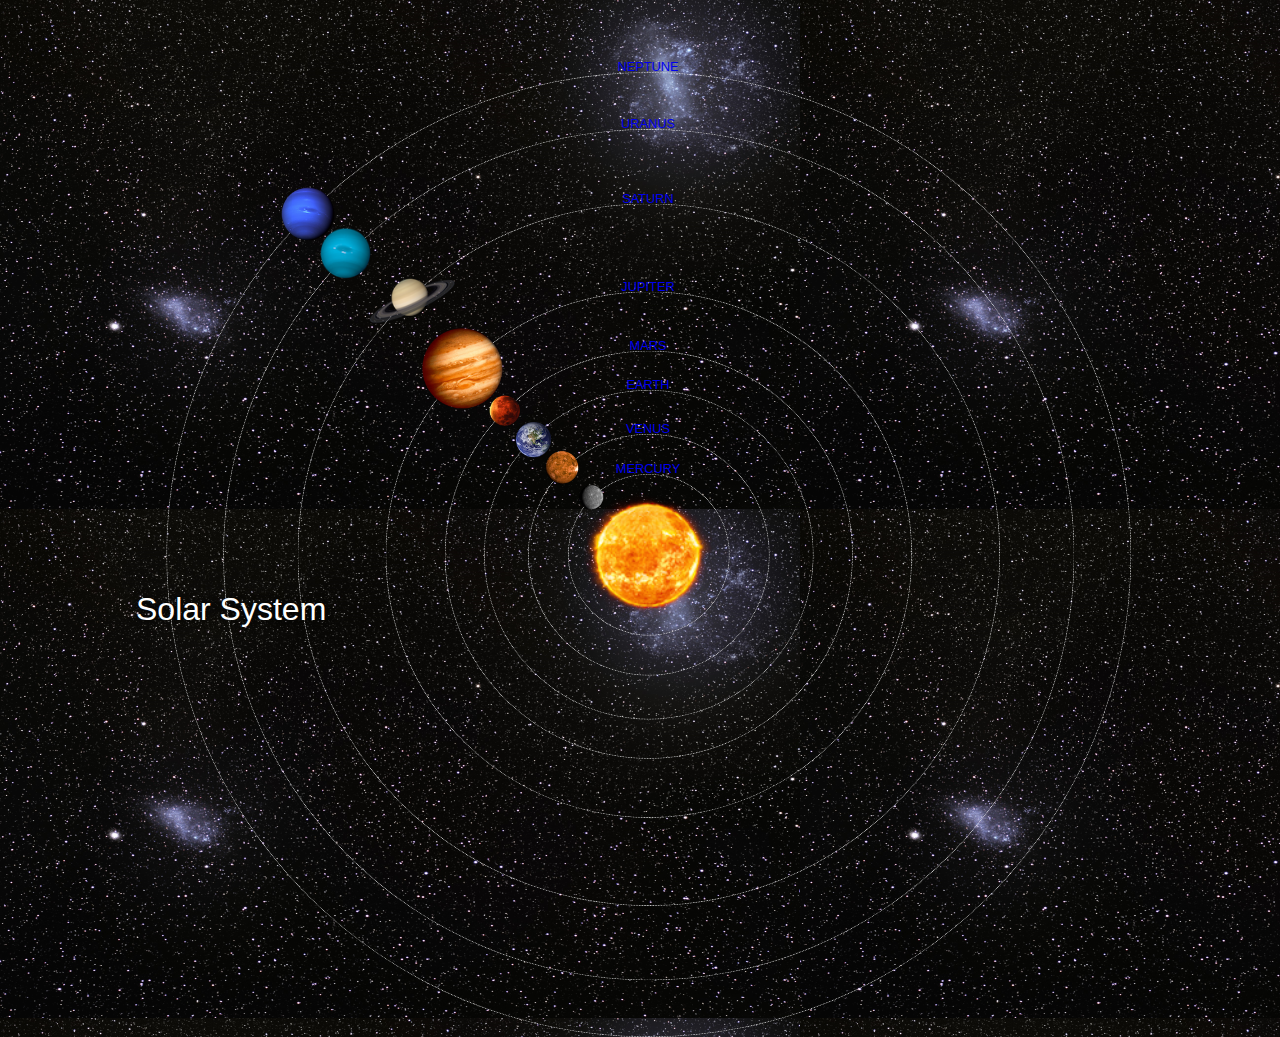
<file: index.html>
<!DOCTYPE html>
<html>
    <head>
        <title>Solar System</title>
        <link rel="stylesheet" href="style.css">
    </head>
    <body>
        <div id="container">
            <h1>Solar System</h1>
            <a href="sun.html"><img src="images/sun.png" id="sun"/></a>
            
            <div id="neptune-orbit">
                <a href="neptune.html"><img src="images/neptune.png" id="neptune"/></a>
            </div>
            <div id="neptune-label" class="label-box">
                <a href="neptune.html">NEPTUNE</a>
            </div>
            
            <div id="uranus-orbit">
                <a href="uranus.html"><img src="images/uranus.png" id="uranus"/></a>
            </div>
            <div id="uranus-label" class="label-box">
                <a href="uranus.html">URANUS</a>
            </div>

            <div id="saturn-orbit">
                <a href="saturn.html"><img src="images/saturn.png" id="saturn"/></a>
            </div>
            <div id="saturn-label" class="label-box">
                <a href="saturn.html">SATURN</a>
            </div>

            <div id="jupiter-orbit">
                <a href="jupiter.html"><img src="images/jupiter.png" id="jupiter"/></a>
            </div>
            <div id="jupiter-label" class="label-box">
                <a href="jupiter.html">JUPITER</a>
            </div>

            <div id="mars-orbit">
                <a href="mars.html"><img src="images/mars.png" id="mars"/></a>
            </div>
            <div id="mars-label" class="label-box">
                <a href="mars.html">MARS</a>
            </div>

            <div id="earth-orbit">
                <a href="earth.html"><img src="images/earth.png" id="earth"/></a>
            </div>
            <div id="earth-label" class="label-box">
                <a href="earth.html">EARTH</a>
            </div>

            <div id="venus-orbit">
                <a href="venus.html"><img src="images/venus.png" id="venus"/></a>
            </div>
            <div id="venus-label" class="label-box">
                <a href="venus.html">VENUS</a>
            </div>

            <div id="mercury-orbit">
                <a href="mercury.html"><img src="images/mercury.png" id="mercury"/></a>
            </div>
            <div id="mercury-label" class="label-box">
                <a href="mercury.html">MERCURY</a>
            </div>
        </div>
    </body>
</html>
</file>
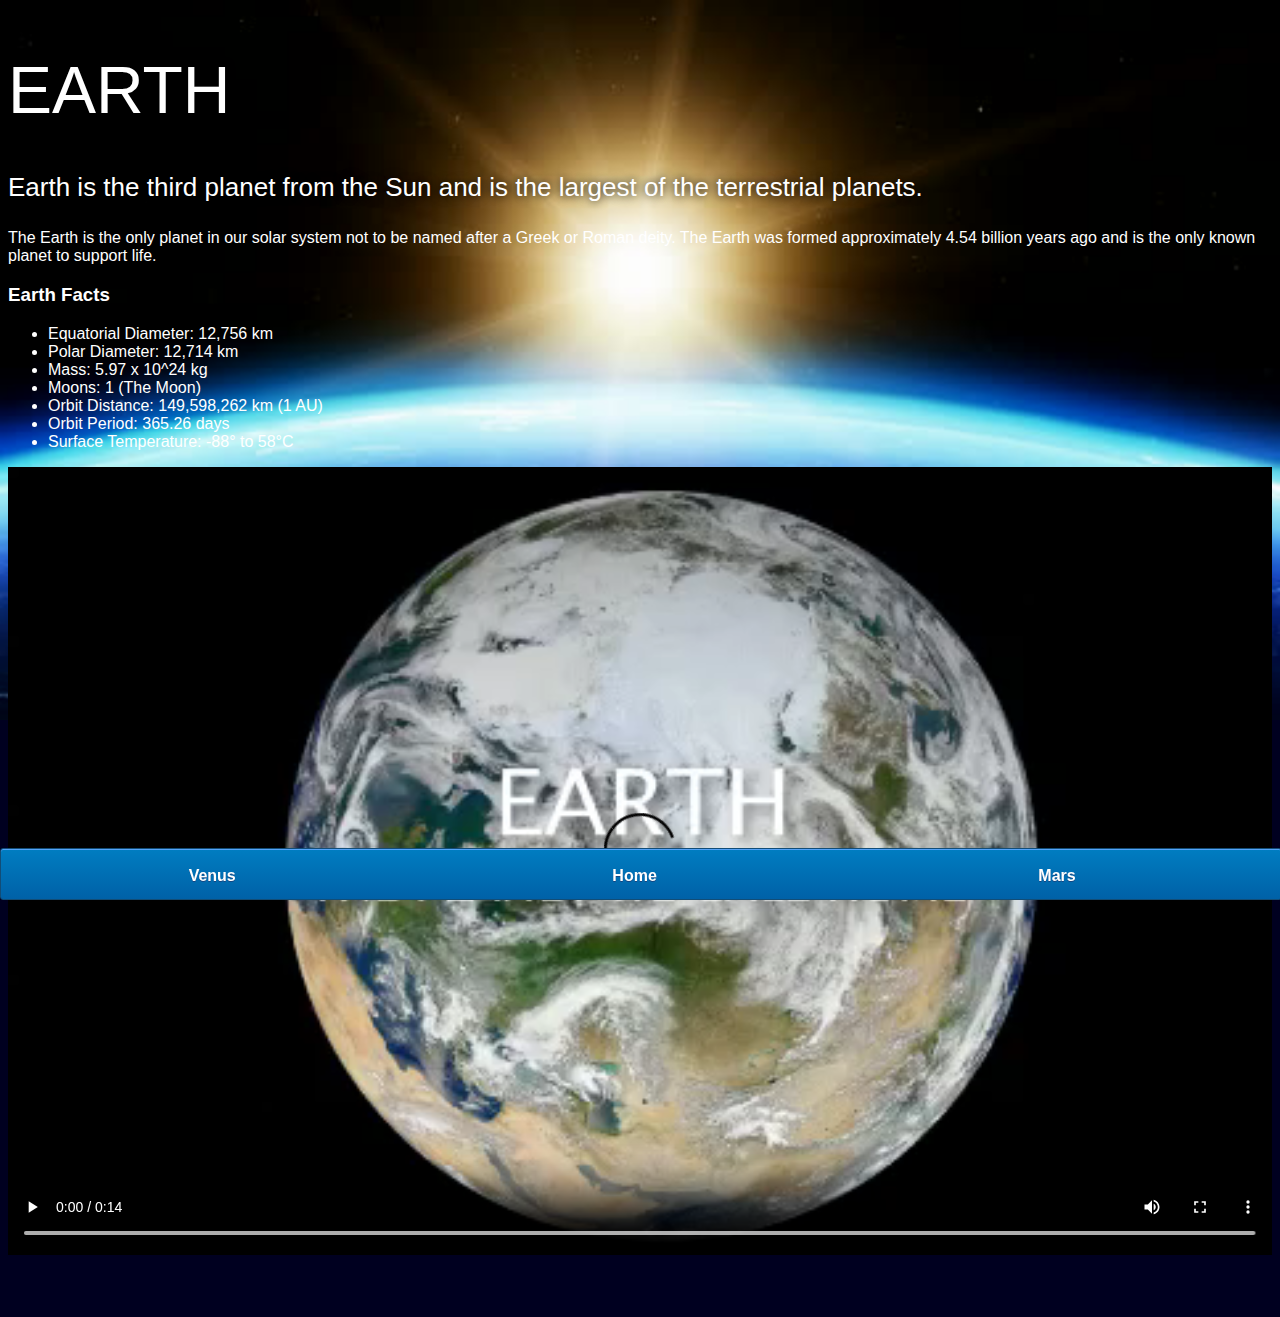
<file: earth.html>
<!DOCTYPE html>
<html>
    <head>
        <title>Solar System</title>
        <link rel="stylesheet" href="style-pages.css"/>
    </head>
    <body>
        <div id="main">
            <div id="content">
                <h1>Earth</h1>
                <p class="intro">
                    Earth is the third planet from the Sun and is the largest of the terrestrial planets. 
                </p>             

                <p>
                    The Earth is the only planet in our solar system not to be named after a Greek or Roman deity. The Earth was formed approximately 4.54 billion years ago and is the only known planet to support life.
                </p>

                <h3>Earth Facts</h3>
                <ul>
                    <li>Equatorial Diameter:	12,756 km</li>
                    <li>Polar Diameter:	12,714 km</li>
                    <li>Mass:	5.97 x 10^24 kg</li>
                    <li>Moons:	1 (The Moon)</li>
                    <li>Orbit Distance:	149,598,262 km (1 AU)</li>
                    <li>Orbit Period:	365.26 days</li>
                    <li>Surface Temperature:	-88&deg; to 58&deg;C</li>
                </ul>
                <video id="video" controls>
                    <source src="videos/earth-video.mp4" type="video/mp4">
                </video>
            </div>
            <div id="tabs-bottom">
                <a href="venus.html">Venus</a>
                <a href="index.html">Home</a>
                <a href="mars.html">Mars</a>
            </div>
        </div>
        
    </body>
</html>
</file>
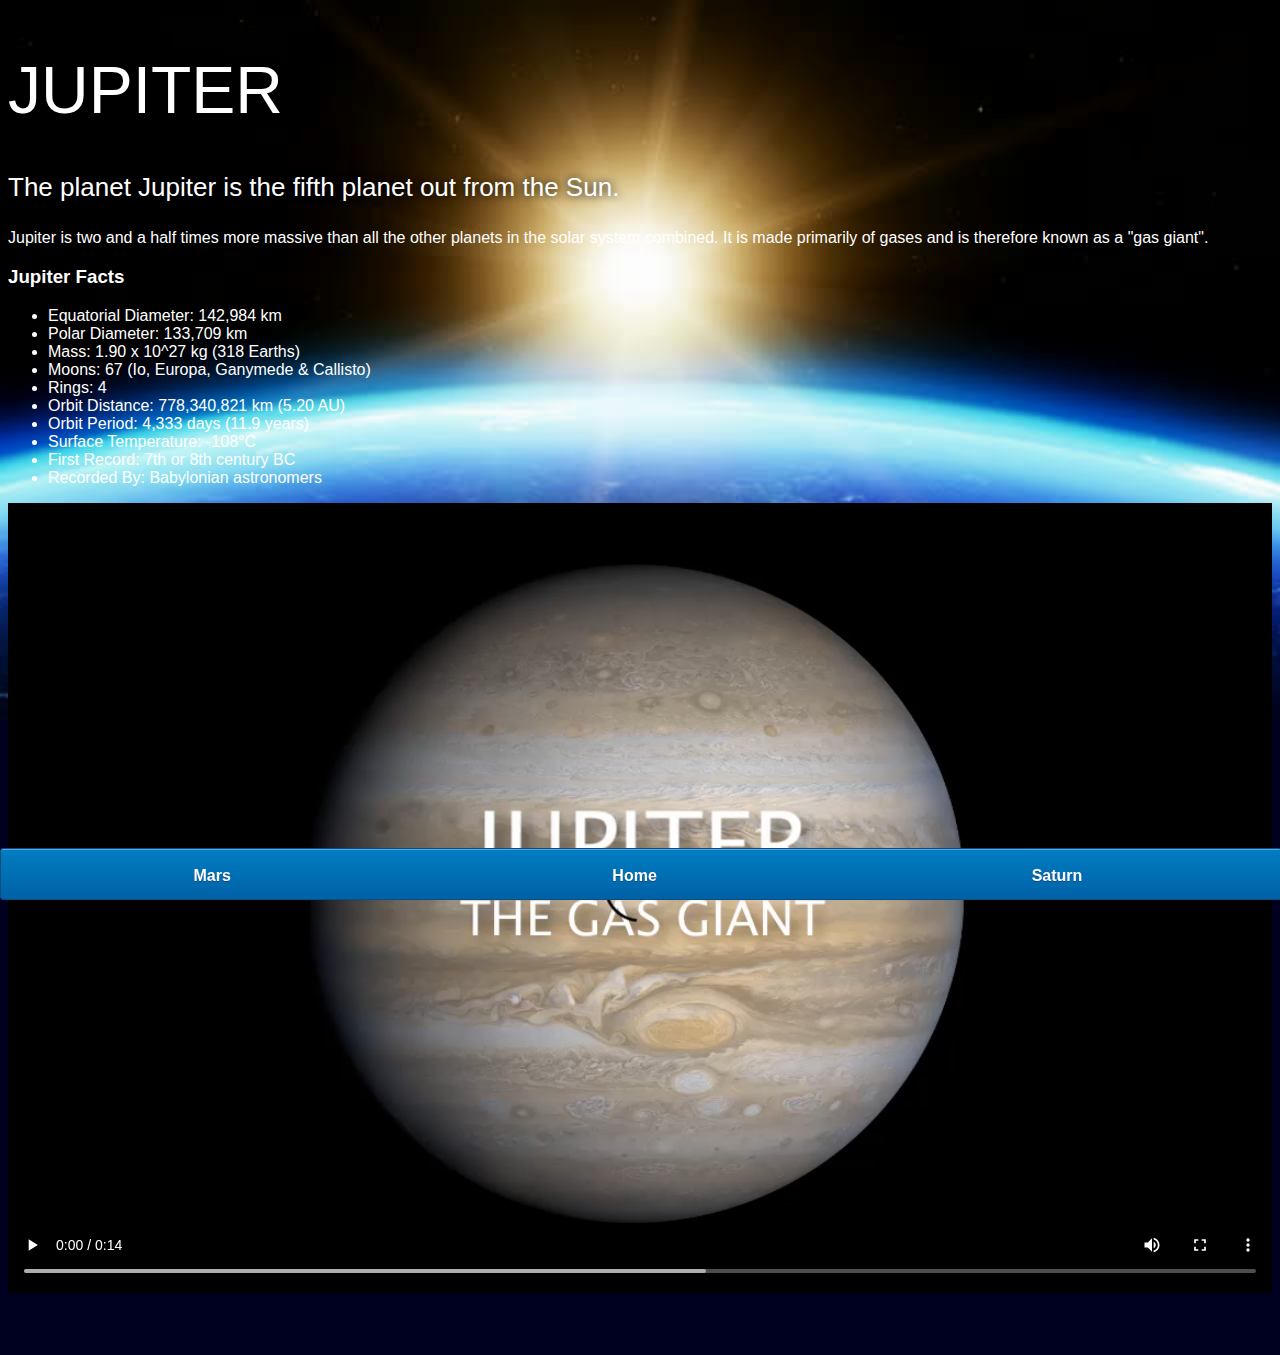
<file: jupiter.html>
<!DOCTYPE html>
<html>
    <head>
        <title>Solar System</title>
        <link rel="stylesheet" href="style-pages.css"/>
    </head>
    <body>
        <div id="main">
            <div id="content">
                <h1>Jupiter</h1>
                <p class="intro">
                    The planet Jupiter is the fifth planet out from the Sun.
                </p>             

                <p>
                    Jupiter is two and a half times more massive than all the other planets in the solar system combined. It is made primarily of gases and is therefore known as a "gas giant".
                </p>

                <h3>Jupiter Facts</h3>
                <ul>
                    <li>Equatorial Diameter:	142,984 km</li>
                    <li>Polar Diameter:	133,709 km</li>
                    <li>Mass:	1.90 x 10^27 kg (318 Earths)</li>
                    <li>Moons:	67 (Io, Europa, Ganymede & Callisto)</li>
                    <li>Rings:	4</li>
                    <li>Orbit Distance:	778,340,821 km (5.20 AU)</li>
                    <li>Orbit Period:	4,333 days (11.9 years)</li>
                    <li>Surface Temperature:	-108&deg;C</li>
                    <li>First Record:	7th or 8th century BC</li>
                    <li>Recorded By:	Babylonian astronomers</li>
                </ul>
                <video id="video" controls>
                    <source src="videos/jupiter-video.mp4" type="video/mp4">
                </video>
            </div>
            <div id="tabs-bottom">
                <a href="mars.html">Mars</a>
                <a href="index.html">Home</a>
                <a href="saturn.html">Saturn</a>
            </div>
        </div>
        
    </body>
</html>
</file>
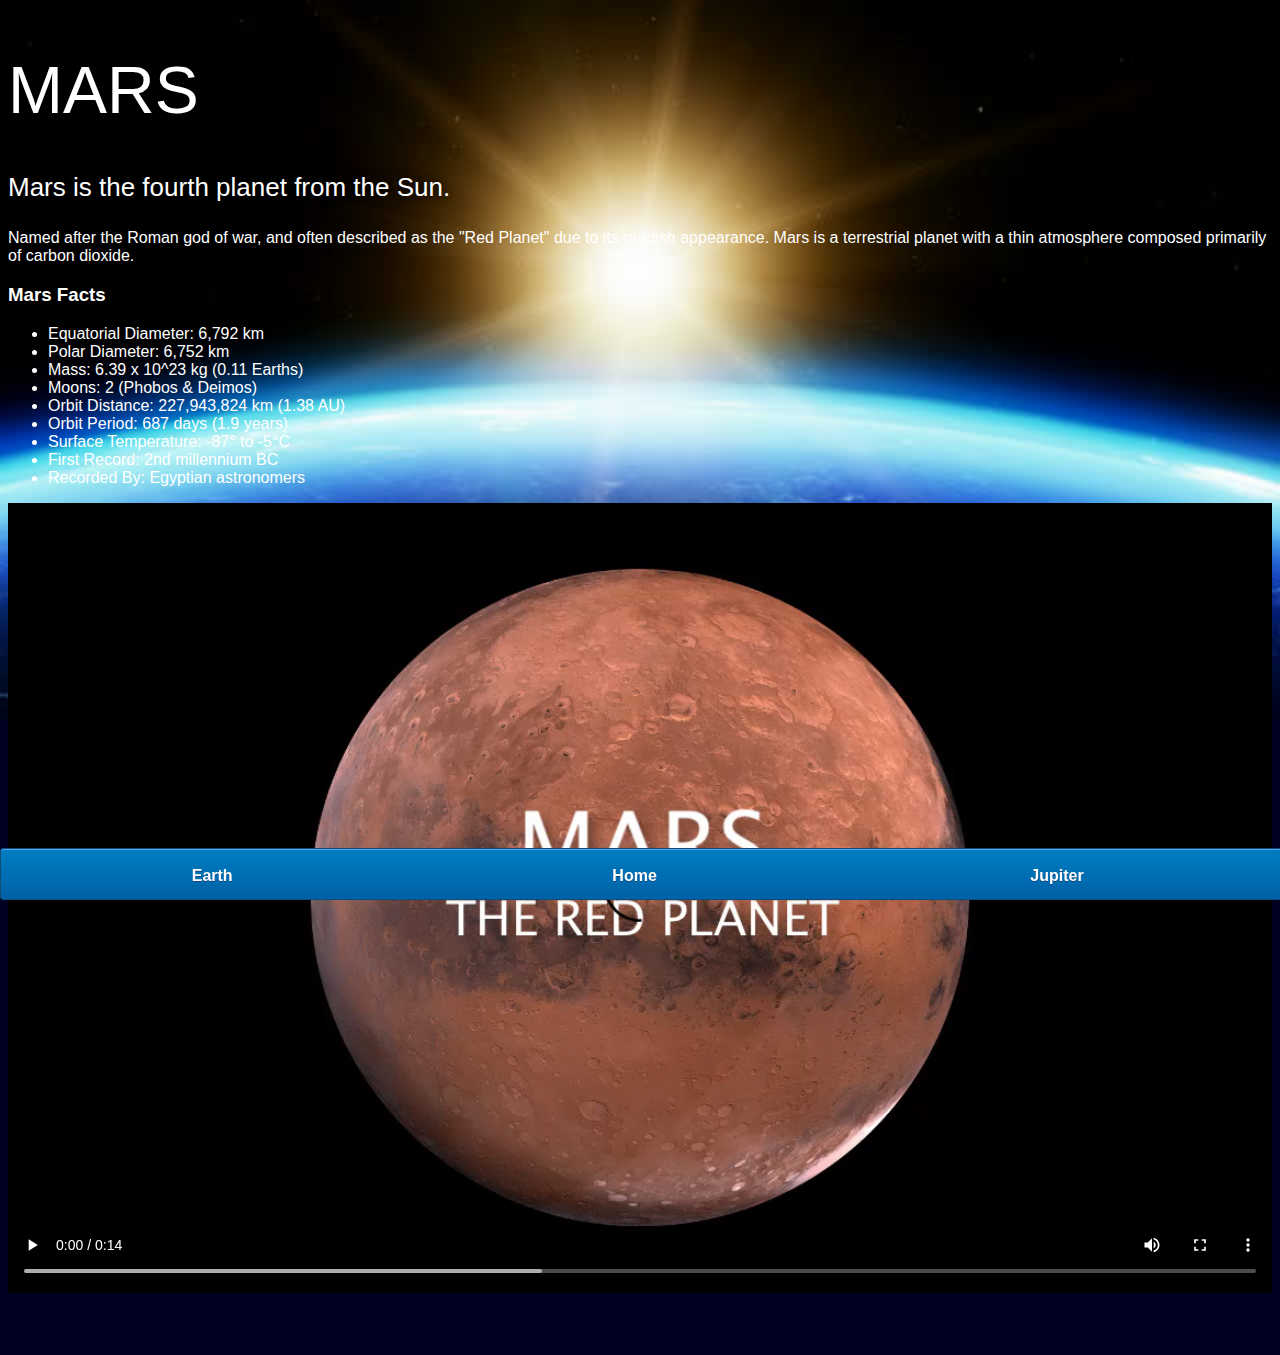
<file: mars.html>
<!DOCTYPE html>
<html>
    <head>
        <title>Solar System</title>
        <link rel="stylesheet" href="style-pages.css"/>
    </head>
    <body>
        <div id="main">
            <div id="content">
                <h1>Mars</h1>
                <p class="intro">
                    Mars is the fourth planet from the Sun.  
                </p>             

                <p>
                    Named after the Roman god of war, and often described as the "Red Planet" due to its reddish appearance. Mars is a terrestrial planet with a thin atmosphere composed primarily of carbon dioxide.
                </p>

                <h3>Mars Facts</h3>
                <ul>
                    <li>Equatorial Diameter:	6,792 km</li>
                    <li>Polar Diameter:	6,752 km</li>
                    <li>Mass:	6.39 x 10^23 kg (0.11 Earths)</li>
                    <li>Moons:	2 (Phobos & Deimos)</li>
                    <li>Orbit Distance:	227,943,824 km (1.38 AU)</li>
                    <li>Orbit Period:	687 days (1.9 years)</li>
                    <li>Surface Temperature:	-87&deg; to -5&deg;C</li>
                    <li>First Record:	2nd millennium BC</li>
                    <li>Recorded By:	Egyptian astronomers</li>
                </ul>
                <video id="video" controls>
                    <source src="videos/mars-video.mp4" type="video/mp4">
                </video>

            </div>
            <div id="tabs-bottom">
                <a href="earth.html">Earth</a>
                <a href="index.html">Home</a>
                <a href="jupiter.html">Jupiter</a>
            </div>
        </div>
        
    </body>
</html>
</file>
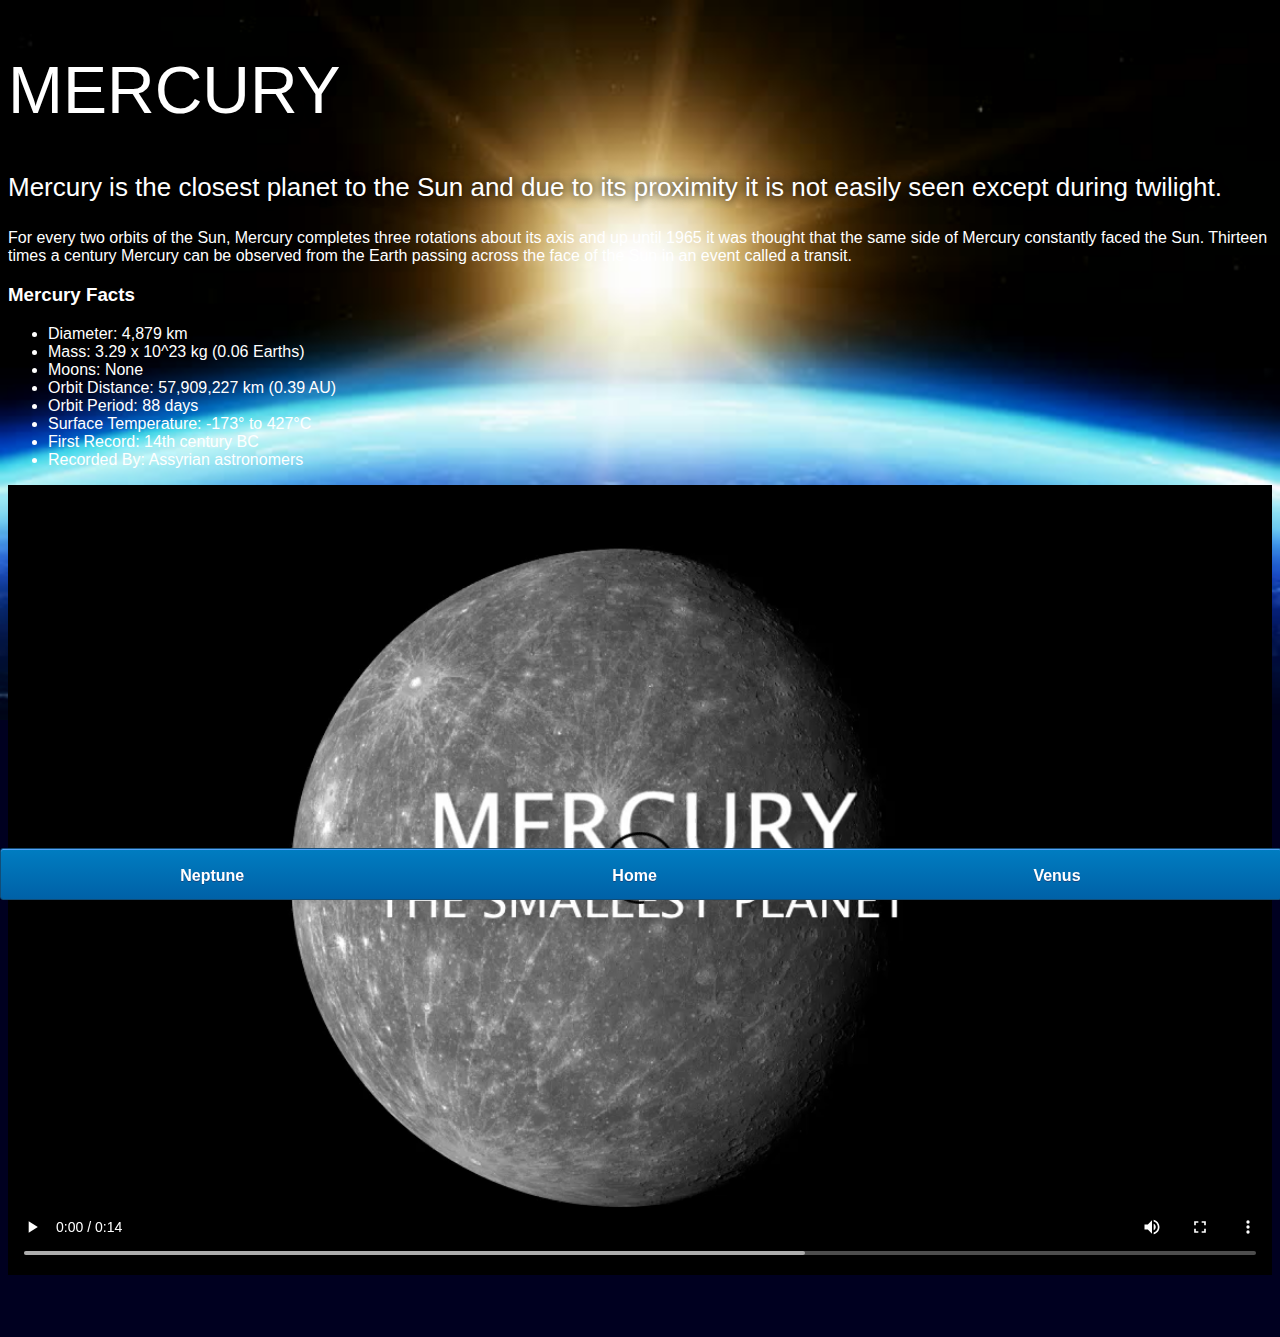
<file: mercury.html>
<!DOCTYPE html>
<html>
    <head>
        <title>Solar System</title>
        <link rel="stylesheet" href="style-pages.css"/>
    </head>
    <body>
        <div id="main">
            <div id="content">
                <h1>Mercury</h1>
                <p class="intro">
                    Mercury is the closest planet to the Sun and due to its proximity it is not easily seen except during twilight. 
                </p>             

                <p>
                    For every two orbits of the Sun, Mercury completes three rotations about its axis and up until 1965 it was thought that the same side of Mercury constantly faced the Sun. Thirteen times a century Mercury can be observed from the Earth passing across the face of the Sun in an event called a transit.
                </p>

                <h3>Mercury Facts</h3>
                <ul>
                    <li>Diameter:	4,879 km</li>
                    <li>Mass:	3.29 x 10^23 kg (0.06 Earths)</li>
                    <li>Moons:	None</li>
                    <li>Orbit Distance:	57,909,227 km (0.39 AU)</li>
                    <li>Orbit Period:	88 days</li>
                    <li>Surface Temperature:	-173&deg; to 427&deg;C</li>
                    <li>First Record:	14th century BC</li>
                    <li>Recorded By:	Assyrian astronomers</li>
                </ul>
                <video id="video" controls>
                    <source src="videos/mercury-video.mp4" type="video/mp4">
                </video>

            </div>
            <div id="tabs-bottom">
                <a href="neptune.html">Neptune</a>
                <a href="index.html">Home</a>
                <a href="venus.html">Venus</a>
            </div>
        </div>
        
    </body>
</html>
</file>
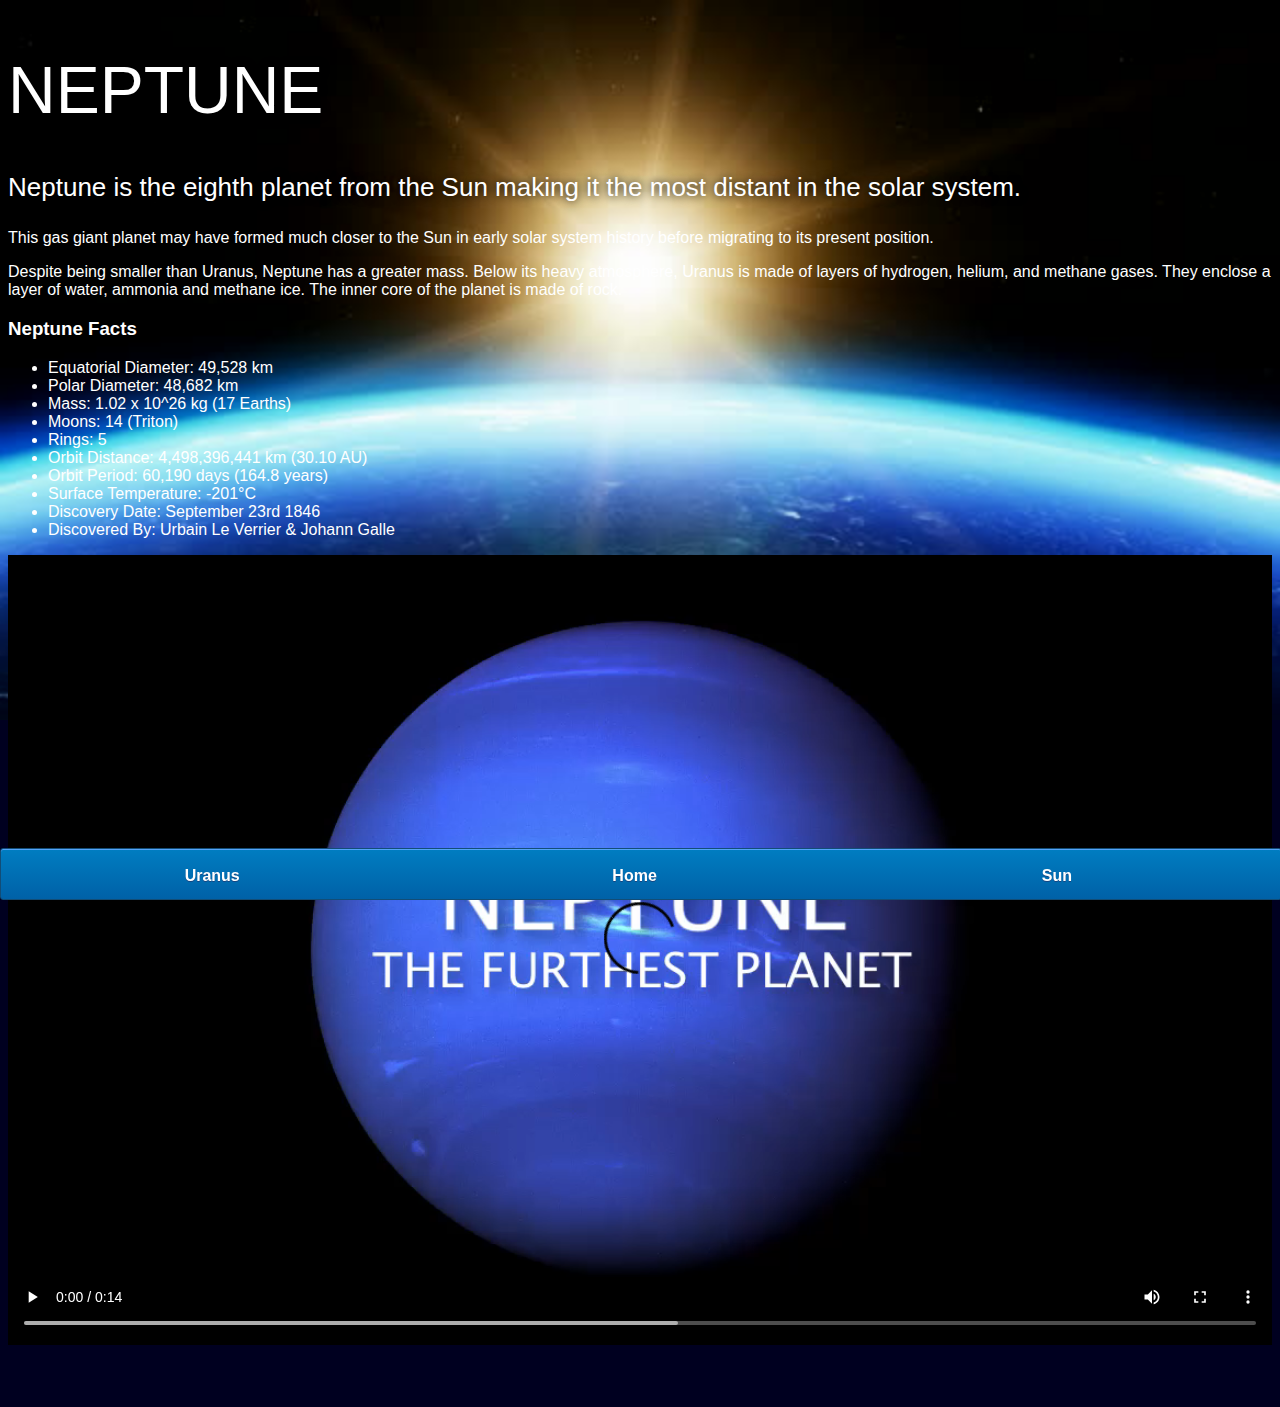
<file: neptune.html>
<!DOCTYPE html>
<html>
    <head>
        <title>Solar System</title>
        <link rel="stylesheet" href="style-pages.css"/>
    </head>
    <body>
        <div id="main">
            <div id="content">
                <h1>Neptune</h1>
                <p class="intro">
                    Neptune is the eighth planet from the Sun making it the most distant in the solar system. 
                </p>             
                <p>
                    This gas giant planet may have formed much closer to the Sun in early solar system history before migrating to its present position.</p>

                <p>Despite being smaller than Uranus, Neptune has a greater mass. Below its heavy atmosphere, Uranus is made of layers of hydrogen, helium, and methane gases. They enclose a layer of water, ammonia and methane ice. The inner core of the planet is made of rock.</p>

                <h3>Neptune Facts</h3>
                <ul>
                    <li>Equatorial Diameter:	49,528 km</li>
                    <li>Polar Diameter:	48,682 km</li>
                    <li>Mass:	1.02 x 10^26 kg (17 Earths)</li>
                    <li>Moons:	14 (Triton)</li>
                    <li>Rings:	5</li>
                    <li>Orbit Distance:	4,498,396,441 km (30.10 AU)</li>
                    <li>Orbit Period:	60,190 days (164.8 years)</li>
                    <li>Surface Temperature:	-201&deg;C</li>
                    <li>Discovery Date:	September 23rd 1846</li>
                    <li>Discovered By:	Urbain Le Verrier & Johann Galle</li>
                </ul>

                <video id="video" controls>
                    <source src="videos/neptune-video.mp4" type="video/mp4">
                </video>

            </div>
            <div id="tabs-bottom">
                <a href="uranus.html">Uranus</a>
                <a href="index.html">Home</a>
                <a href="sun.html">Sun</a>
            </div>
        </div>
        
    </body>
</html>
</file>
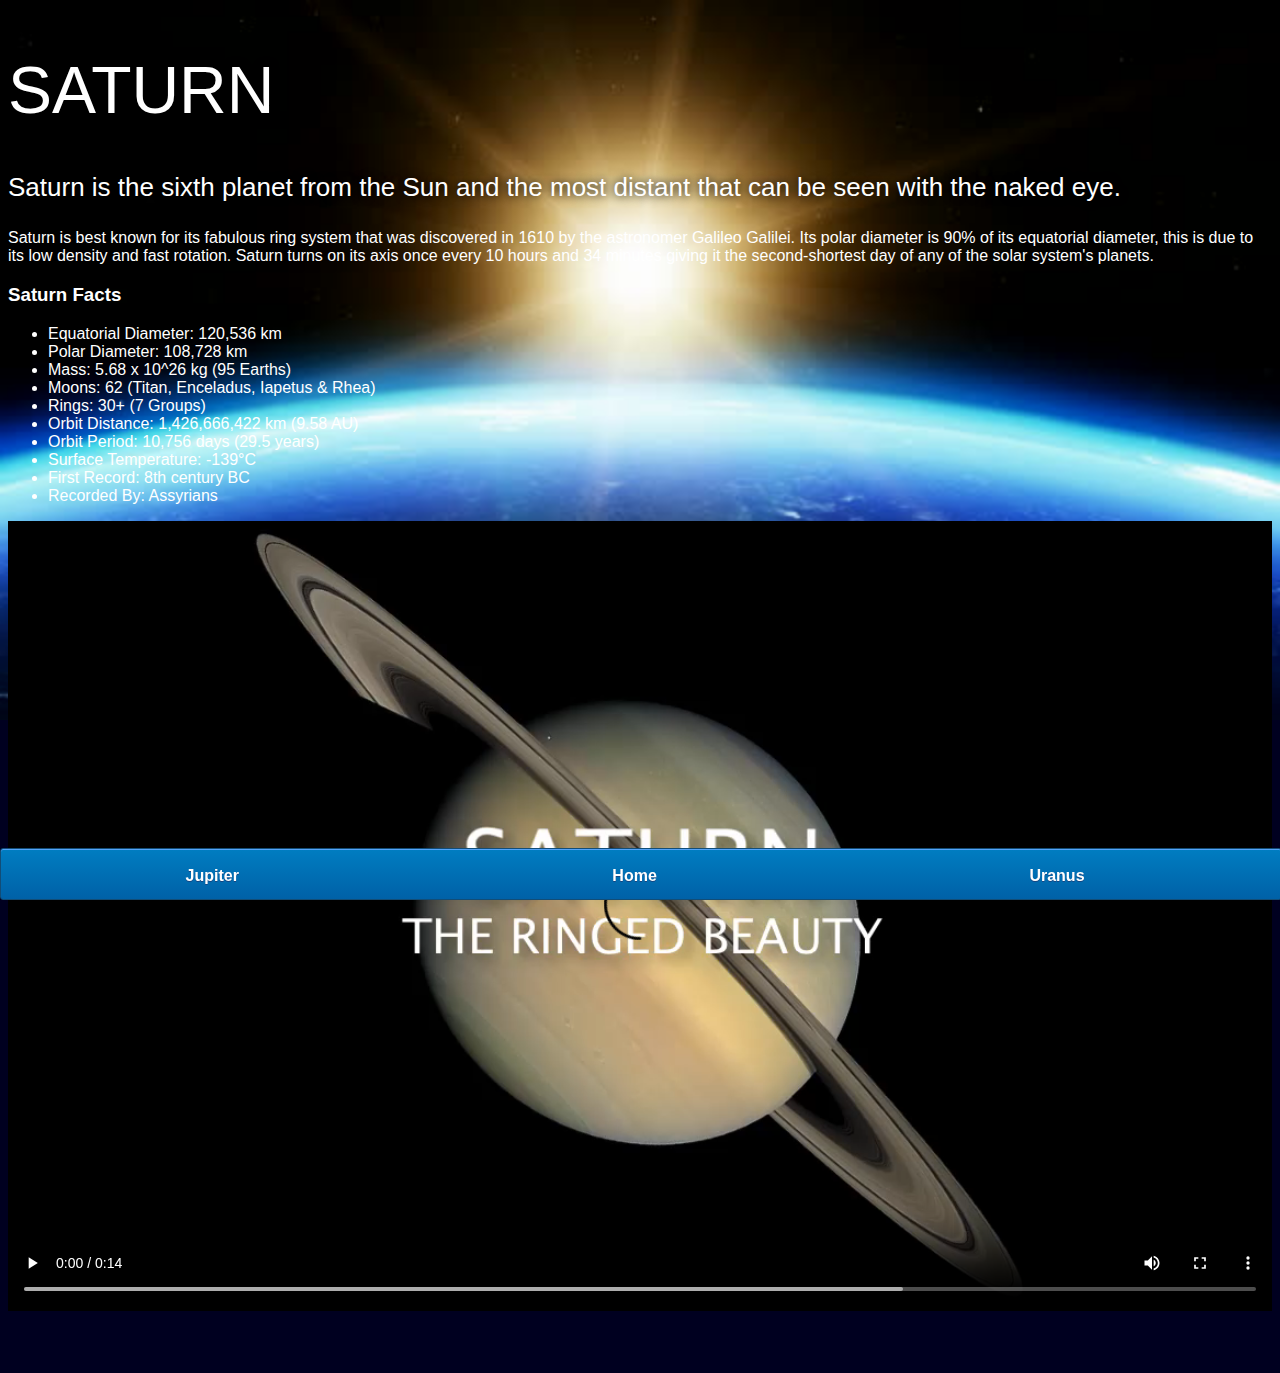
<file: saturn.html>
<!DOCTYPE html>
<html>
    <head>
        <title>Solar System</title>
        <link rel="stylesheet" href="style-pages.css"/>
    </head>
    <body>
        <div id="main">
            <div id="content">
                <h1>Saturn</h1>
                <p class="intro">
                    Saturn is the sixth planet from the Sun and the most distant that can be seen with the naked eye.
                </p>             

                <p>
                    Saturn is best known for its fabulous ring system that was discovered in 1610 by the astronomer Galileo Galilei. Its polar diameter is 90% of its equatorial diameter, this is due to its low density and fast rotation. Saturn turns on its axis once every 10 hours and 34 minutes giving it the second-shortest day of any of the solar system's planets.
                </p>

                <h3>Saturn Facts</h3>
                <ul>
                    <li>Equatorial Diameter:	120,536 km</li>
                    <li>Polar Diameter:	108,728 km</li>
                    <li>Mass:	5.68 x 10^26 kg (95 Earths)</li>
                    <li>Moons:	62 (Titan, Enceladus, Iapetus & Rhea)</li>
                    <li>Rings:	30+ (7 Groups)</li>
                    <li>Orbit Distance:	1,426,666,422 km (9.58 AU)</li>
                    <li>Orbit Period:	10,756 days (29.5 years)</li>
                    <li>Surface Temperature:	-139&deg;C</li>
                    <li>First Record:	8th century BC</li>
                    <li>Recorded By:	Assyrians</li>
                </ul>
                <video id="video" controls>
                    <source src="videos/saturn-video.mp4" type="video/mp4">
                </video>

            </div>
            <div id="tabs-bottom">
                <a href="jupiter.html">Jupiter</a>
                <a href="index.html">Home</a>
                <a href="uranus.html">Uranus</a>
            </div>
        </div>
        
    </body>
</html>
</file>
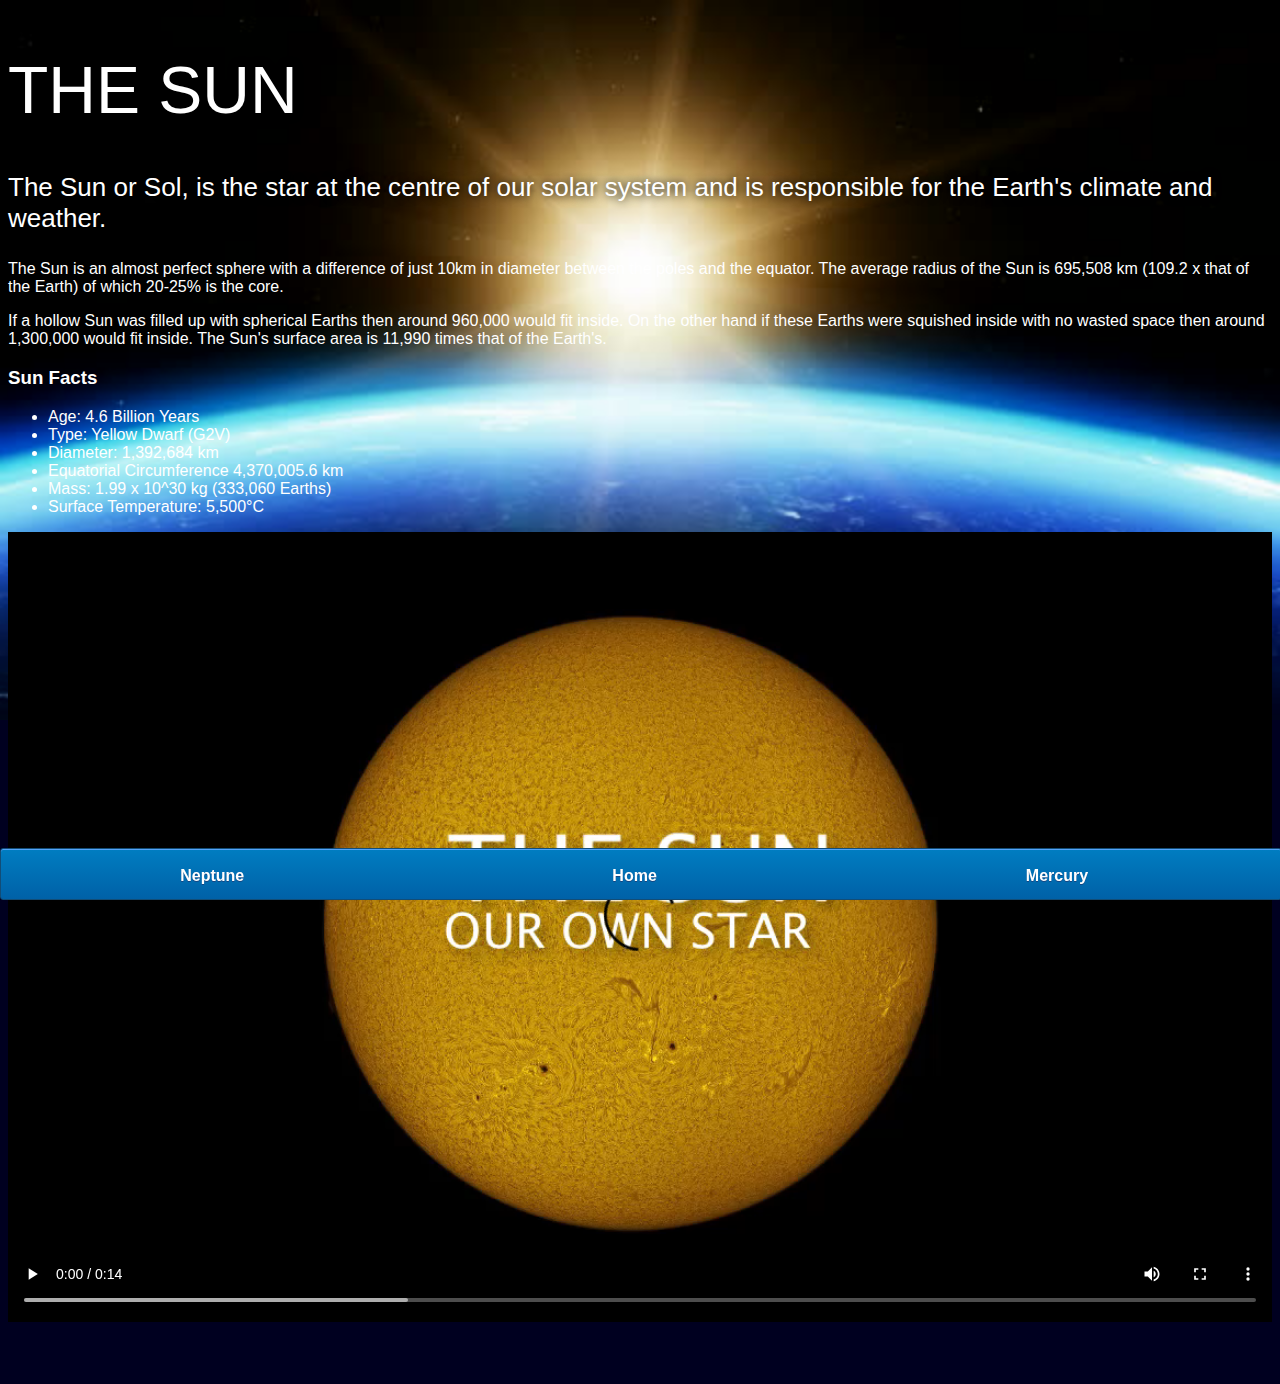
<file: sun.html>
<!DOCTYPE html>
<html>
    <head>
        <title>Solar System</title>
        <link rel="stylesheet" href="style-pages.css"/>
    </head>
    <body>
        <div id="main">
            <div id="content">
                <h1>The Sun</h1>
                <p class="intro">
                    The Sun or Sol, is the star at the centre of our solar system and is responsible for the Earth's climate and weather. 
                </p>             

                <p>
                    The Sun is an almost perfect sphere with a difference of just 10km in diameter between the poles and the equator. The average radius of the Sun is 695,508 km (109.2 x that of the Earth) of which 20-25% is the core.
                </p>
                <p>
                    If a hollow Sun was filled up with spherical Earths then around 960,000 would fit inside. On the other hand if these Earths were squished inside with no wasted space then around 1,300,000 would fit inside. The Sun's surface area is 11,990 times that of the Earth's.
                </p>

                <h3>Sun Facts</h3>
                <ul>
                    <li>Age:	4.6 Billion Years</li>
                    <li>Type:	Yellow Dwarf (G2V)</li>
                    <li>Diameter:	1,392,684 km</li>
                    <li>Equatorial Circumference	4,370,005.6 km</li>
                    <li>Mass:	1.99 x 10^30 kg (333,060 Earths)</li>
                    <li>Surface Temperature:	5,500°C</li>
                </ul>

                <video id="video" controls>
                    <source src="videos/sun-video.mp4" type="video/mp4">
                </video>
            </div>
            <div id="tabs-bottom">
                <a href="neptune.html">Neptune</a>
                <a href="index.html">Home</a>
                <a href="mercury.html">Mercury</a>
            </div>
        </div>
        
    </body>
</html>
</file>
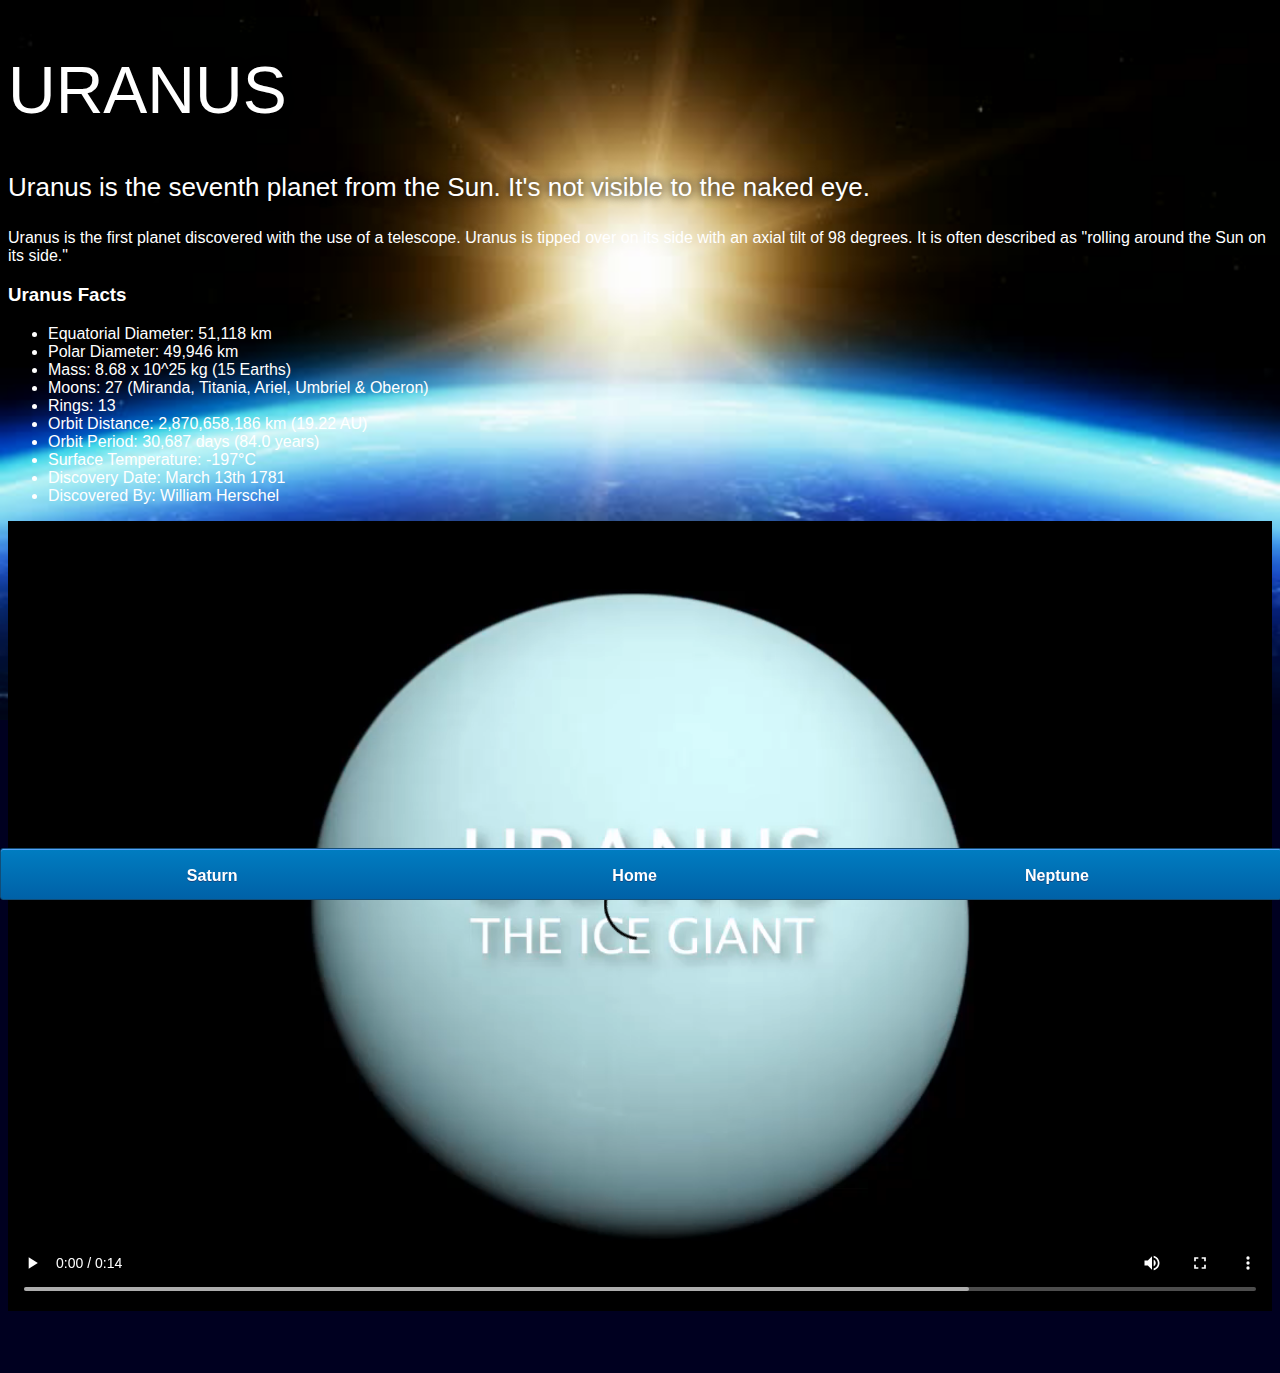
<file: uranus.html>
<!DOCTYPE html>
<html>
    <head>
        <title>Solar System</title>
        <link rel="stylesheet" href="style-pages.css"/>
    </head>
    <body>
        <div id="main">
            <div id="content">
                <h1>Uranus</h1>
                <p class="intro">
                    Uranus is the seventh planet from the Sun. It's not visible to the naked eye.
                </p>             

                <p>
                    Uranus is the first planet discovered with the use of a telescope. Uranus is tipped over on its side with an axial tilt of 98 degrees. It is often described as "rolling around the Sun on its side."
                </p>

                <h3>Uranus Facts</h3>
                <ul>
                    <li>Equatorial Diameter:	51,118 km</li>
                    <li>Polar Diameter:	49,946 km</li>
                    <li>Mass:	8.68 x 10^25 kg (15 Earths)</li>
                    <li>Moons:	27 (Miranda, Titania, Ariel, Umbriel & Oberon)</li>
                    <li>Rings:	13</li>
                    <li>Orbit Distance:	2,870,658,186 km (19.22 AU)</li>
                    <li>Orbit Period:	30,687 days (84.0 years)</li>
                    <li>Surface Temperature:	-197&deg;C</li>
                    <li>Discovery Date:	March 13th 1781</li>
                    <li>Discovered By:	William Herschel</li>
                </ul>
                <video id="video" controls>
                    <source src="videos/uranus-video.mp4" type="video/mp4">
                </video>

            </div>
            <div id="tabs-bottom">
                <a href="saturn.html">Saturn</a>
                <a href="index.html">Home</a>
                <a href="neptune.html">Neptune</a>
            </div>
        </div>
        
    </body>
</html>
</file>
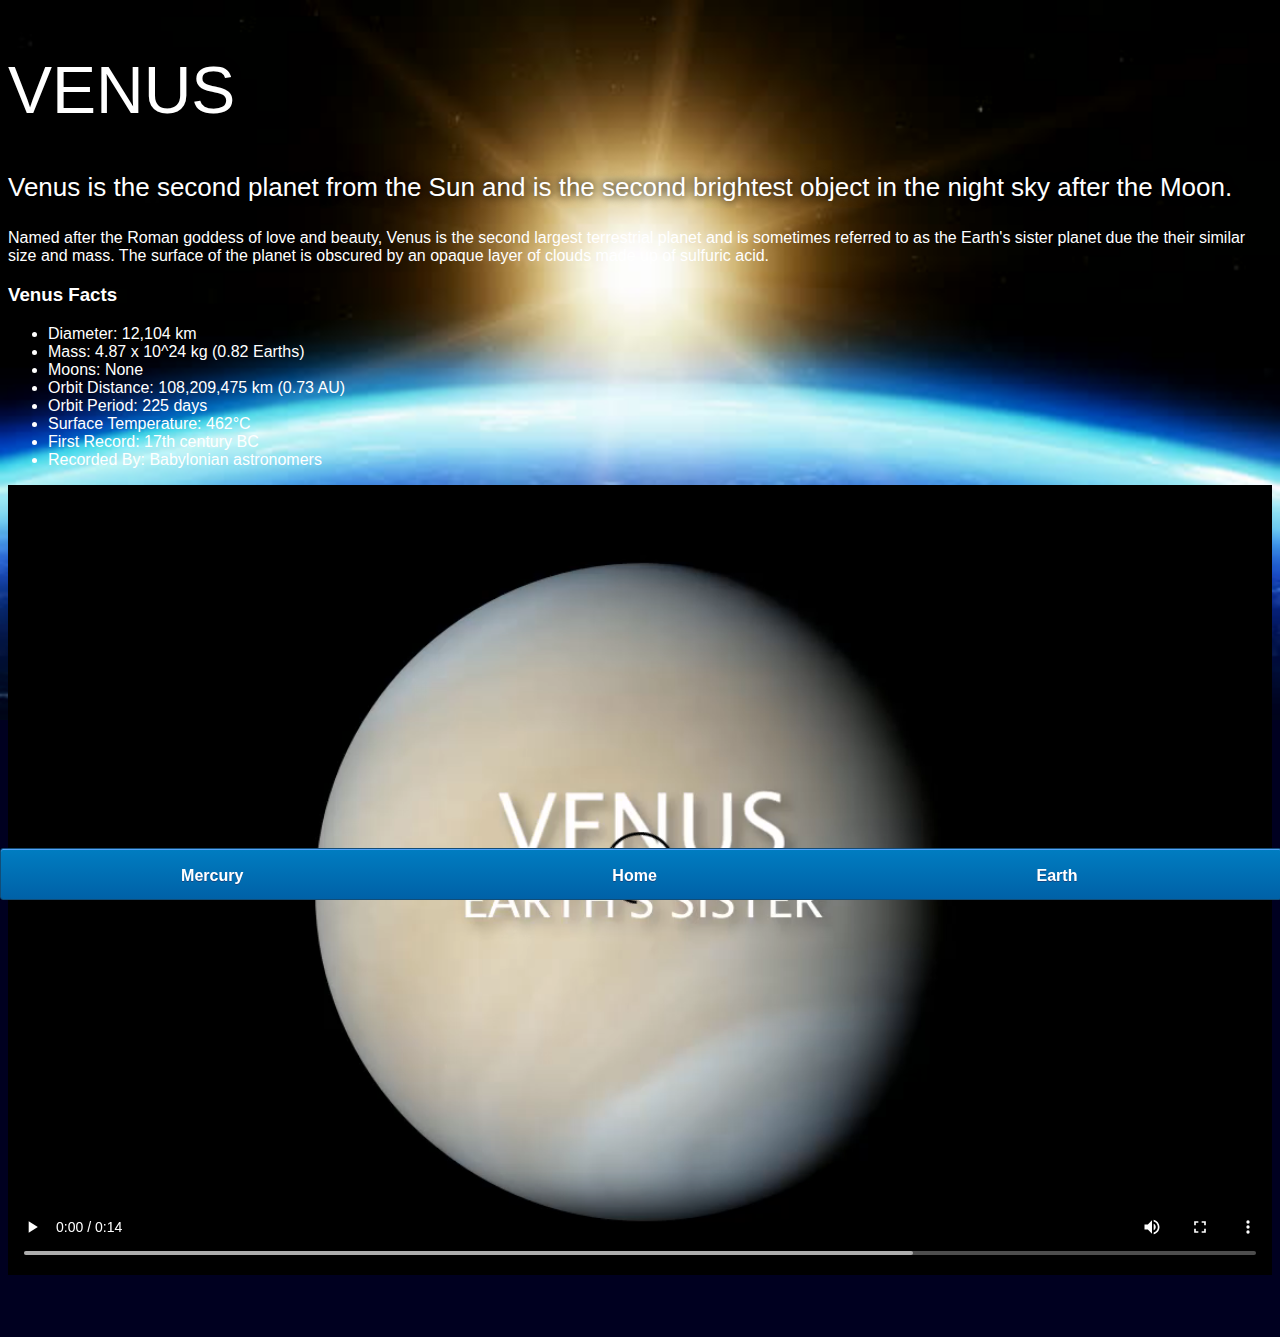
<file: venus.html>
<!DOCTYPE html>
<html>
    <head>
        <title>Solar System</title>
        <link rel="stylesheet" href="style-pages.css"/>
    </head>
    <body>
        <div id="main">
            <div id="content">
                <h1>Venus</h1>
                <p class="intro">
                    Venus is the second planet from the Sun and is the second brightest object in the night sky after the Moon. 
                </p>             

                <p>
                    Named after the Roman goddess of love and beauty, Venus is the second largest terrestrial planet and is sometimes referred to as the Earth's sister planet due the their similar size and mass. The surface of the planet is obscured by an opaque layer of clouds made up of sulfuric acid.
                </p>

                <h3>Venus Facts</h3>
                <ul>
                    <li>Diameter:	12,104 km</li>
                    <li>Mass:	4.87 x 10^24 kg (0.82 Earths)</li>
                    <li>Moons:	None</li>
                    <li>Orbit Distance:	108,209,475 km (0.73 AU)</li>
                    <li>Orbit Period:	225 days</li>
                    <li>Surface Temperature:	462&deg;C</li>
                    <li>First Record:	17th century BC</li>
                    <li>Recorded By:	Babylonian astronomers</li>
                </ul>
                <video id="video" controls>
                    <source src="videos/venus-video.mp4" type="video/mp4">
                </video>

            </div>
            <div id="tabs-bottom">
                <a href="mercury.html">Mercury</a>
                <a href="index.html">Home</a>
                <a href="earth.html">Earth</a>
            </div>
        </div>
        
    </body>
</html>
</file>
<file: style.css>
body{
    width: 100%;
    height: 100%;
    background: url('images/space.png');
    overflow: hidden;
}

h1{
    font-family: sans-serif;
    font-weight: 100;
    font-size: 40px;
    text-shadow: 0 0 10px #000000;
    color: white;
}

/*========================= SUN =========================*/

#sun{
    position: absolute;
    z-index: 1000;
    width: 160px;
    bottom: 10px;
    left: 50%;
    margin-left: -80px;
}

/*========================= NEPTUNE =========================*/

#neptune{
    width: 66px;
    height: 66px;
    margin: 143px;
    z-index: 1000;
    animation: spin-right 8s linear infinite;
    -webkit-animation: spin-right 8s linear infinite;
}

#neptune-orbit{
    position: absolute;
    width: 1204px;
    height: 1204px;
    bottom: -512px;
    left: 50%;
    margin-left: -602px;
    border: 1px dotted white;
    border-radius: 50%;
    animation: spin-left 14s linear infinite;
    -webkit-animation: spin-left 14s linear infinite;
}

#neptune-label{
    bottom: 692px;
}

/*========================= URANUS =========================*/

#uranus{
    width: 66px;
    height: 66px;
    margin: 120px;
    z-index: 1000;
    animation: spin-right 8s linear infinite;
    -webkit-animation: spin-right 8s linear infinite;
}

#uranus-orbit{
    position: absolute;
    width: 1062px;
    height: 1062px;
    bottom: -441px;
    left: 50%;
    margin-left: -531px;
    border: 1px dotted white;
    border-radius: 50%;
    animation: spin-left 15s linear infinite;
    -webkit-animation: spin-left 15s linear infinite;
}

#uranus-label{
    bottom: 620px;
}

/*========================= SATURN =========================*/

#saturn{
    width: 110px;
    margin: 85px;
    z-index: 1000;
    animation: spin-right 13s linear infinite;
    -webkit-animation: spin-right 13s linear infinite;
}

#saturn-orbit{
    position: absolute;
    width: 876px;
    height: 876px;
    bottom: -348px;
    left: 50%;
    margin-left: -438px;
    border: 1px dotted white;
    border-radius: 50%;
    animation: spin-left 13s linear infinite;
    -webkit-animation: spin-left 13s linear infinite;
}

#saturn-label{
    bottom: 527px;
}

/*========================= JUPITER =========================*/

#jupiter{
    width: 100px;
    height: 100px;
    margin: 45px;
    z-index: 1000;
    animation: spin-right 10s linear infinite;
    -webkit-animation: spin-right 10s linear infinite;
}

#jupiter-orbit{
    position: absolute;
    width: 656px;
    height: 656px;
    bottom: -238px;
    left: 50%;
    margin-left: -328px;
    border: 1px dotted white;
    border-radius: 50%;
    animation: spin-left 10s linear infinite;
    -webkit-animation: spin-left 10s linear infinite;
}

#jupiter-label{
    bottom: 417px;
}

/*==================== MARS ====================*/

#mars {
    width: 38px;
    height: 38px;
    margin: 55px;
    z-index: 1000;
    animation: spin-right 3s linear infinite;
    -webkit-animation: spin-right 3s linear infinite;
}

#mars-orbit {
    position: absolute;
    width: 508px;
    height: 508px;
    bottom: -164px;
    left: 50%;
    margin-left: -254px;
    border: 1px dotted white;
    border-radius: 50%;
    animation: spin-left 4s linear infinite;
    -webkit-animation: spin-left 4s linear infinite;
}

#mars-label{
    bottom: 343px;
}

/*==================== EARTH ====================*/

#earth {
    width: 50px;
    height: 50px;
    margin: 36px;
    z-index: 1000;
    animation: spin-right 3s linear infinite;
    -webkit-animation: spin-right 3s linear infinite;
}

#earth-orbit {
    position: absolute;
    width: 410px;
    height: 410px;
    bottom: -115px;
    left: 50%;
    margin-left: -205px;
    border: 1px dotted white;
    border-radius: 50%;
    animation: spin-left 5s linear infinite;
    -webkit-animation: spin-left 5s linear infinite;
}

#earth-label{
    bottom: 294px;
}

/*==================== VENUS ====================*/

#venus {
    width: 50px;
    height: 50px;
    margin: 16px;
    z-index: 1000;
}

#venus-orbit {
    position: absolute;
    width: 300px;
    height: 300px;
    bottom: -60px;
    left: 50%;
    margin-left: -150px;
    border: 1px dotted white;
    border-radius: 50%;
    animation: spin-left 4s linear infinite;
    -webkit-animation: spin-left 4s linear infinite;
}

#venus-label{
    bottom: 239px;
}

/*==================== MERCURY ====================*/

#mercury {
    width: 40px;
    height: 40px;
    margin: 8px;
    z-index: 1000;
}


#mercury-orbit {
    position: absolute;
    z-index: 1;
    width: 200px;
    height: 200px;
    bottom: -10px;
    left: 50%;
    margin-left: -100px;
    border: 1px dotted white;
    border-radius: 50%;
    animation: spin-left 2s linear infinite;
    -webkit-animation: spin-left 2s linear infinite;
}

#mercury-label{
    bottom: 189px;
}

/*========================= PLEASE REMOVE =========================*/

#container{
    transform: scale(0.8, 0.8) translate(0, 700px);
}

/*========================= LABEL BOX =========================*/

.label-box{
    position: absolute;
    width: 150px;
    left: 50%;
    margin-left: -75px;
    text-align: center;
    color: white;
    font-weight: 100;
    font-family: sans-serif;
}

.label-box a{
    text-decoration: none;
    padding: 0;
    margin: 0;
}

.label-box a:visited{
    color: white;
}

/*========================= ANIMATION =========================*/

@keyframes spin-left{
    100%{
        transform: rotate(-360deg);
        -webkit-transform: rotate(-360deg);
    }
}

@keyframes spin-right{
    100%{
        transform: rotate(360deg);
        -webkit-transform: rotate(360deg);
    }
}
</file>
<file: style-pages.css>
body{
    margin: 0;
    padding: 0;
    width: 100%;
    background-color: #000020;
    font-family: sans-serif;
    background-image: url('images/earth-sunrise.jpg');
    background-repeat: no-repeat;
    background-size: 100%;
    color: #ffffff;
}

h1{
    font-weight: 100;
    font-size: 66px;
    text-shadow: 0 0 10px #000000;
    text-transform: uppercase;
}

p.intro{
    font-size: 26px;
    font-weight: 200;
    text-shadow: 0 0 10px #000000;
}

#content{
    margin-bottom: 50px;
    padding: 8px;
}

#video{
    width: 100%;
}

/****************************** BOTTOM TABS ******************************/

#tabs-bottom{
    position: fixed;
    bottom: 0;
    left: 0;
    z-index: 500;
    display: inline-block;
    width: 100%;
    height: 50px;

    box-shadow: inset 0px 1px 0px 0px #54a3f7;
    background: linear-gradient(#007dc1, #0061a7);
    border-radius: 3px;
    border: 1px solid #124d77;
}

#tabs-bottom a{
    float: left;
    display: block;
    width: 33%;
    height: 35px;
    font-weight: 700;
    color: white;
    text-align: center;
    text-decoration: none;
    text-shadow: 0px 1px 0px #154682;
    padding-top: 18px;
}
</file>
